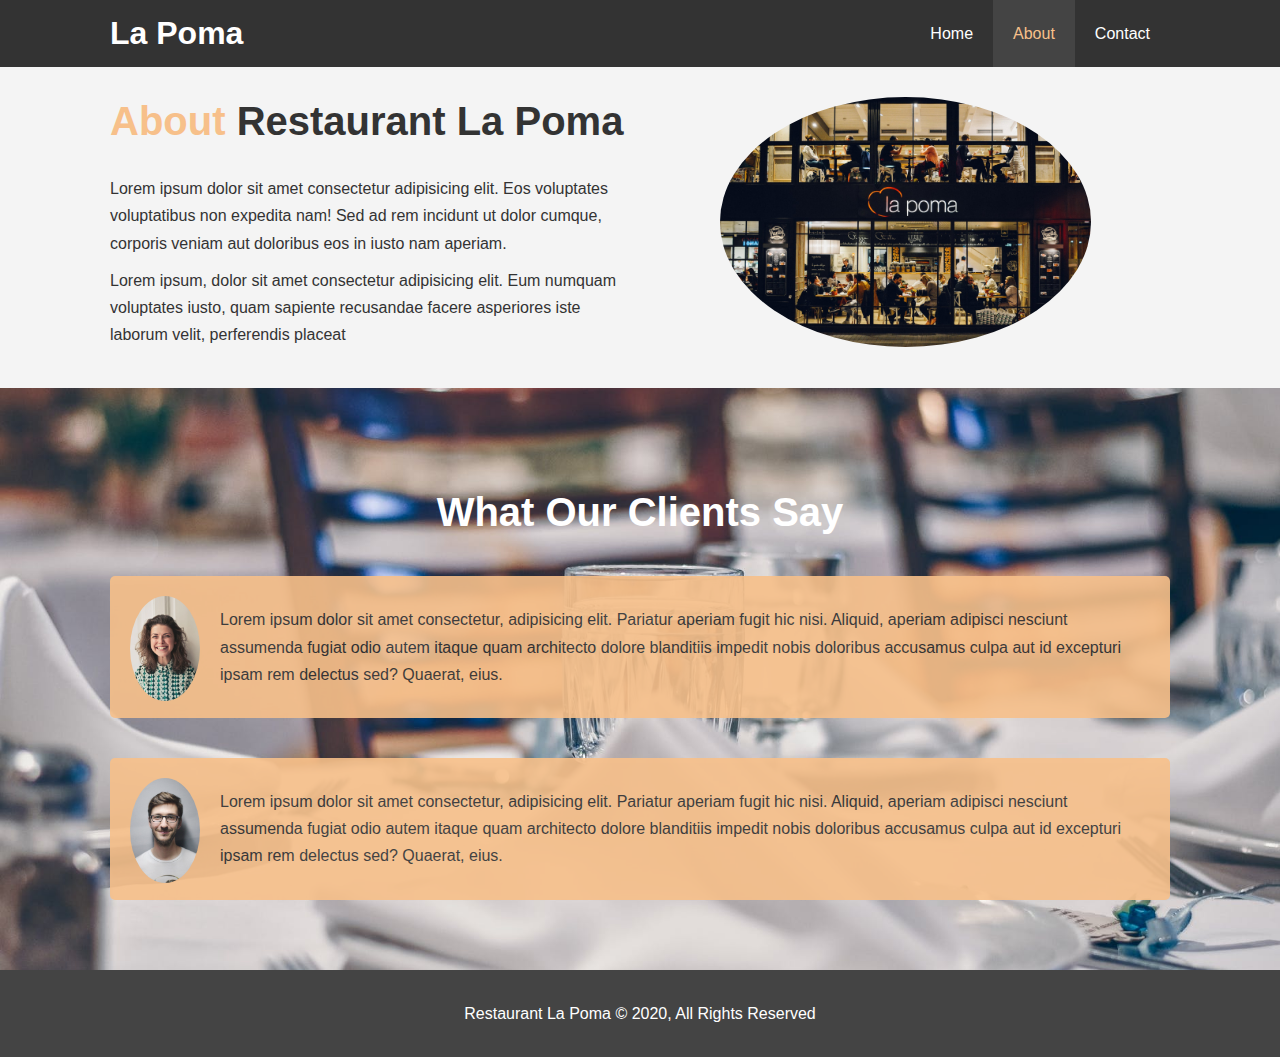
<file: about.html>
<!DOCTYPE html>
<html lang="en">

<head>
    <meta charset="UTF-8">
    <meta name="viewport" content="width=device-width, initial-scale=1.0">
    <meta name="description" content="Welcome to the most beautiful restaurant in San Jose, Costa Rica">
    <meta name="keywords" content="restaurant, San Jose restaurant, Spanish food, chef">
    <link rel="stylesheet" href="docs/css/style.css">
    <link rel="stylesheet" media="screen and (max-width: 768px)" href="docs/css/mobile.css">
    <title>La Poma | About</title>
</head>

<body>
    <!--Navegacion y lema con imagen-->
    <header>
        <nav id="navbar">
            <div class="container">
                <h1 class="logo"><a href="index.html">La Poma</a></h1>
                <ul>
                    <li><a href="index.html">Home</a></li>
                    <li><a class="current" href="about.html">About</a></li>
                    <li><a href="contact.html">Contact</a></li>
                </ul>
            </div>
        </nav>
    </header>

    
    <section id="about-info" class="bg-light py-3">
        <div class="container">
            <div class="info-left">
                <h1 class="l-heading"><span class="text-primary">About</span> Restaurant La Poma</h1>
                <p>Lorem ipsum dolor sit amet consectetur adipisicing elit. Eos voluptates voluptatibus
                   non expedita nam! Sed ad rem incidunt ut dolor cumque, corporis veniam aut doloribus 
                   eos in iusto nam aperiam.
                </p>
                <p>Lorem ipsum, dolor sit amet consectetur adipisicing elit. Eum numquam voluptates iusto, 
                   quam sapiente recusandae facere asperiores iste laborum velit, perferendis placeat 
                </p>
            </div>
            <div class="info-right">
                <img src="./docs/img/background_3.jpeg" alt="restaurant">
            </div>
        </div>
    </section>

    <div class="clr"></div>

    <section id="testimonials" class="py-3">
        <div class="container">
            <h2 class="l-heading">What Our Clients Say</h2>
            <div class="testimonial bg-primary">
                <img src="./docs/img/testimonial_2.jpeg" alt="Samantha">
                <p>Lorem ipsum dolor sit amet consectetur, adipisicing elit. Pariatur aperiam fugit 
                   hic nisi. Aliquid, aperiam adipisci nesciunt assumenda fugiat odio autem itaque 
                   quam architecto dolore blanditiis impedit nobis doloribus accusamus culpa aut id 
                   excepturi ipsam rem delectus sed? Quaerat, eius.
                </p>
            </div>

            <div class="testimonial bg-primary">
                <img src="./docs/img/testimonial_1.jpeg" alt="Mike">
                <p>Lorem ipsum dolor sit amet consectetur, adipisicing elit. Pariatur aperiam fugit 
                   hic nisi. Aliquid, aperiam adipisci nesciunt assumenda fugiat odio autem itaque 
                   quam architecto dolore blanditiis impedit nobis doloribus accusamus culpa aut id 
                   excepturi ipsam rem delectus sed? Quaerat, eius.
                </p>
            </div>
        </div>
    </section>

    <footer id="main-footer">
        <p>Restaurant La Poma &copy; 2020, All Rights Reserved</p>
    </footer>
</body>

</html>
</file>
<file: docs/css/mobile.css>
#navbar .logo{
    float: none;
    text-align: center;
}

#navbar ul, #navbar ul li{
    float: none;
}

#navbar ul li a {
    padding: 5px;
    border-bottom: #444 dotted 1px;
}

/*Showcase*/
#showcase{
    height: 100%;

}

#showcase .showcase-content{
    padding-top: 70px;
    padding-bottom: 30px;
}

/*Home info*/
#home-info{
    height: 550px;
}

#home-info .info-img{
    display: none;
}

#home-info .info-content{
    float: none;
    width: 100%;
}

/*Boxes*/

.box{
    float: none;
    width: 100%;
}

/*About*/
#about-info .info-right, #about-info .info-left{
    float: none;
    width: 100%;
}

#about-info .info-right{
    margin-top: 30px;
}

.l-heading {
    text-align: center;
}

/* Contact */
#contact-info .box{
    border-bottom: #444 dotted 1px;
}
</file>
<file: docs/css/style.css>
/* Reset*/
* {
    margin: 0;
    padding: 0;
    box-sizing: border-box;
}

/*Main Styling*/
html, body{
    font-family: 'Segoe UI', Tahoma, Geneva, Verdana, sans-serif;
    line-height: 1.7em;
}

a {
    color: #333;
    text-decoration: none;
}

h1, h2, h3{
    padding-bottom: 20px;
}

p{
    margin: 10px 0;
}

/*Utility classes*/
.container{
    margin: auto;
    max-width: 1100px;
    overflow: auto;
    padding: 0 20px;
}

.text-primary{
    color: #f7c08a;
}

.lead{
    font-size: 25px;
}

.btn{
    display: inline-block;
    font-size: 18px;
    color: #fff;
    background: #333;
    padding: 13px 20px;
    border: none;
    cursor: pointer;
}

.btn:hover{
    background: #f7c08a;
    color: #333;
}

.btn-light{
    background: #f4f4f4;
    color: #333;
}

.bg-dark{
    background: #333;
    color: #fff;
}

.bg-light{
    background: #f4f4f4;
    color: #333;
}

.bg-primary{
    background: #f7c08a;
    color: #333;
}

.clr{
    clear: both;
}

.l-heading{
    font-size: 40px;
    line-height: 1.2;
}

/* Padding */
.py-1{
    padding: 10px 0;
}

.py-2{
    padding: 20px 0;
}

.py-3{
    padding: 30px 0;
}

/*Navbar*/
#navbar{
    background: #333;
    color: #fff;
    overflow: auto;
}

#navbar a{
    color: #fff;
}

#navbar .logo{
    float: left;
    padding-top: 20px;
}

#navbar ul{
    list-style: none;
    float: right;
}

#navbar ul li{
    float: left;
}

#navbar ul li a{
    display: block;
    padding: 20px;
    text-align: center;
}

#navbar ul li a:hover, 
#navbar ul li a.current {
    background: #444;
    color: #f7c08a;
}

/*Showcase*/
#showcase{
    background: url('../img/background_7.jpeg') no-repeat center center/cover;
    height: 600px;
}

#showcase .showcase-content{
    color: #fff;
    text-align: center;
    padding-top: 170px;
}

#showcase .showcase-content h1{
    font-size: 60px;
    line-height: 1.2em;
}

#showcase .showcase-content p{
    padding-bottom: 20px;
    line-height: 1.3em;
}

/*Home info*/
#home-info{
    height: 450px;
}

#home-info .info-img {
    float: left;
    width: 50%;
    background: url('../img/background_3.jpeg') no-repeat;
    min-height: 100%;
  }

#home-info .info-content{
    float: right;
    width: 50%;
    height: 100%;
    text-align: center;
    padding: 50px 30px;
    overflow: hidden;
}

#home-info .info-content p{
    padding-bottom: 30px;
}

/* Features */
.box{
    float:left;
    width: 33.3%;
    padding: 50px;
    text-align: center;
}

.box i{
    margin-bottom: 10px;
}

/*About Info*/
#about-info .info-right{
    float: right;
    width: 50%;
    min-height: 100%;
}

#about-info .info-right img{
    display: block;
    margin: auto;
    width: 70%;
    border-radius: 50%;
}

#about-info .info-left{
    float: left;
    width: 50%;
    min-height: 100%;
}

/*Testimonials*/
#testimonials{
    height: 100%;
    background: url('../img/background_5.jpeg') no-repeat center center/cover;
    padding-top: 100px;
}

#testimonials h2{
    color: #fff;
    text-align: center;
    padding-bottom: 40px;
}

#testimonials .testimonial{
    padding: 20px;
    margin-bottom: 40px;
    border-radius: 5px;
    opacity: 0.9;
}

#testimonials .testimonial img{
    width: 70px;
    float: left;
    margin-right: 20px;
    border-radius: 50%;
}

/*Contact Form*/
#contact-form .form-group{
    margin-bottom: 20px;
}

#contact-form label{
    display: block;
    margin-bottom: 5px;
}

#contact-form input, 
#contact-form textarea{
    width: 100%;
    padding: 10px;
    border: 1px #ddd solid;
}

#contact-form textarea{
    height: 200px;
}

#contact-form input:focus, 
#contact-form textarea:focus{
    outline: none;
    border-color: #f7c08a;
}

/* Footer*/
#main-footer{
    text-align: center;
    background: #444;
    color: #fff;
    padding: 20px;
}
</file>
